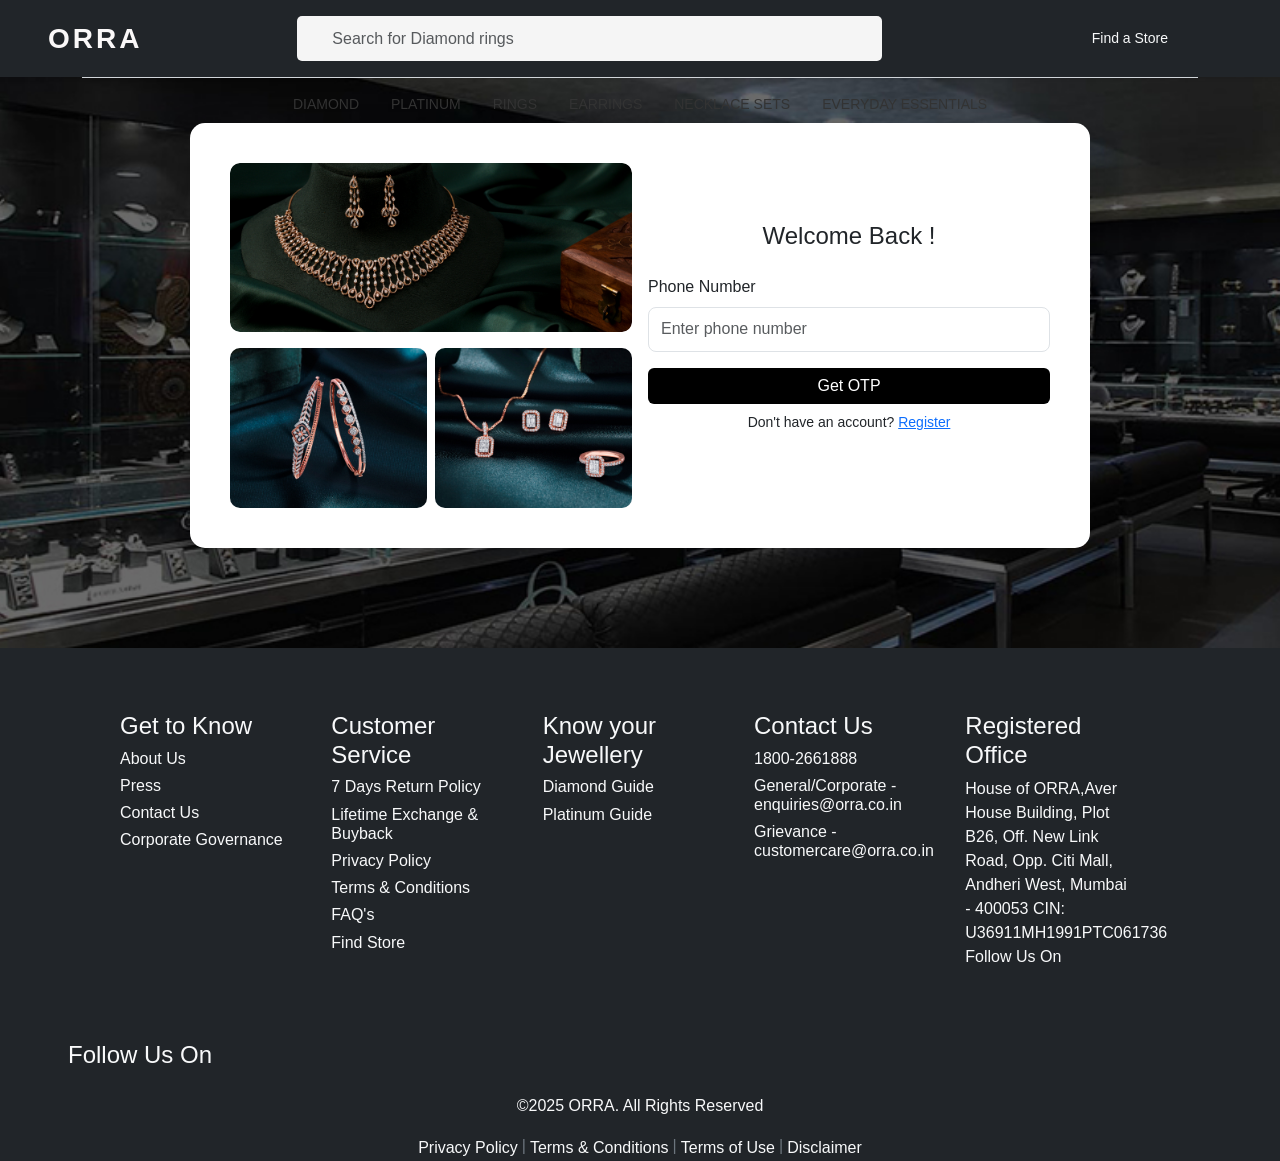
<file: login.html>
<!DOCTYPE html>
<html lang="en">
<head>
  <meta charset="UTF-8">
  <title>Customer Login</title>

  <!-- Bootstrap 5 CDN -->
  <link href="https://cdn.jsdelivr.net/npm/bootstrap@5.3.0/dist/css/bootstrap.min.css" rel="stylesheet">

  <style>
    body {
      background: url(orra-Store-Experience_1_1\ 2.jpg) no-repeat center center/cover scroll;
      height: 100vh;
      
      
    }

    .login-box {
      background: #fff;
      border-radius: 15px;
      padding: 40px;
      max-width: 900px;
      width: 100%; 
      box-shadow: 0 10px 30px rgba(0,0,0,0.2);
      margin: auto;
      
    }

    .img-box img {
      width: 100%;
      border-radius: 10px;
    }

    .img-small {   
      height: 160px;
      object-fit: cover;
      border-radius: 10px;
    }

    .btn-dark {
      background: #000;
      border: none;
    }

    .btn-dark:hover {
      background: #333;
    }

    .form-control {
      height: 45px;
      border-radius: 8px;
    } 
    
    
    .footer{
      margin-top: 100px;
        }
        

        body {
            font-family: 'Segoe UI', Tahoma, Geneva, Verdana, sans-serif;
        }

        /* Header Styling */
        .brand-name {
            font-weight: bold;
            letter-spacing: 3px;
            color: #faf8f8;
            text-decoration: none;
        }

        .search-container .form-control {
            border-radius: 0 5px 5px 0;
            background-color: #f5f5f5;
            border: none;
        }

        .search-container .input-group-text {
            border-radius: 5px 0 0 5px;
            background-color: #f5f5f5;
            border: none;
        }


        .product-card{
   overflow: hidden;
      border-radius: 10px;
}
 .product-card img {
      width: 100%;
      transition: transform 0.5s ease;
    }
  .product-card:hover img {
      transform: scale(1.1); /* Zoom In */
    }

        .nav-link {
            color: #333;
            font-weight: 500;
            font-size: 14px;
            text-transform: uppercase;
        }

        .nav-link:hover {
            color: #c6a355;
        }

        /* Offcanvas (Sidebar) Styling */
        .offcanvas {
            background-color: #000;
            color: #fff;
            width: 320px !important;
        }

        .offcanvas-header {
            border-bottom: 1px solid #333;
            padding: 1.5rem;
        }

        .category-section {
            background-color: #f9f9f9;
            color: #000;
        }

        .category-item {
            padding: 15px 20px;
            border-bottom: 1px solid #eee;
            display: flex;
            justify-content: space-between;
            font-weight: 500;
        }

        .offcanvas-footer {
            padding: 20px;
        }

        .footer-link {
            color: #fff;
            text-decoration: none;
            display: block;
            margin-bottom: 15px;
        }

        



  </style>
</head>

<body>

    <header class="sticky-top bg-dark shadow-sm">
        <div class="container-fluid px-lg-5 py-3">
            <div class="row align-items-center">

                <div class="col-lg-2 col-6 d-flex align-items-center">
                    <button class="btn d-lg-none me-2 p-0 border-0  text-light" type="button" data-bs-toggle="offcanvas"
                        data-bs-target="#offcanvasMenu">
                        <i class="bi bi-list fs-1"></i>
                    </button>
                    <a href="#" class="brand-name h3 mb-0">ORRA</a>
                </div>

                <div class="col-lg-7 d-none d-lg-block">
                    <div class="input-group search-container px-5">
                        <span class="input-group-text"><i class="bi bi-search"></i></span>
                        <input type="text" class="form-control" placeholder="Search for Diamond rings">
                    </div>
                </div>

                <div class="col-lg-3 col-6 d-flex justify-content-end align-items-center gap-3 text-light">
                    <div class="d-none d-lg-flex align-items-center gap-1 me-3">
                        <i class="bi bi-geo-alt"></i>
                        <small>Find a Store</small>
                    </div>
                    <a href="login.html" class="text-light"><i class="bi bi-person fs-4"></i></a>
                    <a href="#" class="text-light d-none d-md-block"><i class="bi bi-heart fs-4"></i></a>
                    <a href="#" class="text-light"><i class="bi bi-bag fs-4"></i></a>
                </div>
            </div>
    </header>

    <!-- header end -->
    <div class="container">
        <div class="row d-none d-lg-block text-light">
            <div class="col-12">
                <ul class="nav justify-content-center border-top pt-2">
                    <li class="nav-item"><a class="nav-link" href="diamond.html">Diamond <i
                                class="bi bi-chevron-down small"></i></a>
                                

                    </li>
                    <li class="nav-item"><a class="nav-link" href="platinum.html">Platinum <i
                                class="bi bi-chevron-down small"></i></a></li>
                    <li class="nav-item"><a class="nav-link" href="rings.html">Rings <i class="bi bi-chevron-down small"></i></a>
                    </li>
                    <li class="nav-item"><a class="nav-link" href="earrings.html">Earrings <i
                                class="bi bi-chevron-down small"></i></a></li>
                    <li class="nav-item"><a class="nav-link" href="necklace sets.html">Necklace Sets <i
                                class="bi bi-chevron-down small"></i></a></li>
                    <li class="nav-item"><a class="nav-link" href="everyday essentials.html">Everyday Essentials <i
                                class="bi bi-chevron-down small"></i></a></li>
                </ul>
            </div>
        </div>
    </div>
    </div>

    <div class="offcanvas offcanvas-start" tabindex="-1" id="offcanvasMenu">
        <div class="offcanvas-header d-flex flex-column align-items-start text-white">
            <div class="d-flex justify-content-between w-100 align-items-center">
                <span class="h4 mb-0 fw-bold">ORRA</span>
                <button type="button" class="btn-close btn-close-dark bg-light" data-bs-dismiss="offcanvas"></button>
            </div>
            <div class="mt-4">
                <a href="#" class="text-white text-decoration-none me-3">Login</a>
                <span class="text-secondary">|</span>
                <a href="#" class="text-white text-decoration-none ms-3">Signup</a>
            </div>
        </div>

        <div class="offcanvas-body p-0">
            <div class="category-section">
                <div class="category-item">Diamond <i class="bi bi-chevron-right"></i></div>
                <div class="category-item">Platinum <i class="bi bi-chevron-right"></i></div>
                <div class="category-item">Rings <i class="bi bi-chevron-right"></i></div>
                <div class="category-item">Earrings <i class="bi bi-chevron-right"></i></div>
                <div class="category-item">Necklace Sets <i class="bi bi-chevron-right"></i></div>
                <div class="category-item border-0">Everyday Essentials <i class="bi bi-chevron-right"></i></div>
            </div>

            <div class="offcanvas-footer">
                <a href="#" class="footer-link">My Orders</a>
                <a href="#" class="footer-link">FAQs</a>
                <div class="mt-5">
                    <i class="bi bi-telephone"></i> <span class="ms-2">1800-2661888</span>
                </div>
            </div>
        </div>
    </div>
  <!-- kkkkkkk
  

















  <!-- header end -->

    
<div class="login-box ">
  <div class="row g-3 align-items-center">

    <!-- Left Image Section -->
    <div class="col-md-6">
      <div class="img-box mb-3">
        <img src="login  big.png" alt="">
      </div>

      <div class="row g-2">
        <div class="col-6">
          <img src="login small 1.jpg" class="img-small w-100" alt="">
        </div>
        <div class="col-6">
          <img src="login small 2.jpg" class="img-small w-100" alt="">
        </div>
      </div>
    </div>

    <!-- Right Login Section -->
    <div class="col-md-6">
      <h4 class="mb-4 text-center">Welcome Back !</h4>

      <form>
        <div class="mb-3">
          <label class="form-label">Phone Number</label>
          <input type="text" class="form-control" placeholder="Enter phone number">
        </div>

        <button class="btn btn-dark w-100 mb-2">Get OTP</button>

        <p class="text-center small">
          Don't have an account? <a href="#">Register</a>
        </p>
      </form>
    </div>

  </div>
</div>

</div>
<div class="container-fluid bg-dark  d-block align-items-center footer">

    <div class="row gap-4 ms-5    p-5 pt-5">


      <div class="col-lg-2 text-light  mt-3">
        <h4>Get to Know</h4>
        <h6>About Us</h6>
        <h6>Press</h6>
        <h6>Contact Us</h6>
        <h6>Corporate Governance</h6>

      </div>
      <div class="col-lg-2 text-light mt-3">
        <h4>Customer Service</h4>
        <h6>7 Days Return Policy</h6>
        <h6>Lifetime Exchange & Buyback</h6>
        <h6>Privacy Policy</h6>
        <h6>Terms & Conditions</h6>
        <h6>FAQ's</h6>
        <h6>Find Store</h6>
      </div>
      <div class="col-lg-2 text-light mt-3">
        <h4>Know your Jewellery</h4>
        <h6>Diamond Guide</h6>
        <h6>Platinum Guide</h6>


      </div>
      <div class="col-lg-2 text-light mt-3">
        <h4>Contact Us</h4>
        <h6><i class="bi bi-telephone"></i> 1800-2661888 </h6>
        <h6> <i class="bi bi-envelope-fill"></i> General/Corporate - enquiries@orra.co.in</h6>
        <h6> <i class="bi bi-envelope-fill"></i> Grievance - customercare@orra.co.in

        </h6>

      </div>
      <div class="col-lg-2 text-light mt-3">
        <h4>Registered Office</h4>
        <p>House of ORRA,Aver House Building,
          Plot B26, Off. New Link Road, Opp. Citi Mall, Andheri West, Mumbai - 400053
          CIN: U36911MH1991PTC061736 Follow Us On</p>

      </div>

    </div>


    <div class=" text-light ms-5">
      <h4 class="m-2">Follow Us On</h4>
    </div>
    <div class="d-flex text-light ms-5 icon">
      <i class="fa-brands fa-instagram m-2"></i>
      <i class="fa-brands fa-whatsapp m-2"></i>
      <i class="fa-brands fa-x-twitter m-2"></i>
      <i class="fa-brands fa-facebook-f m-2"></i>
      <i class="fa-brands fa-youtube m-2"></i>
      <i class="fa-brands fa-linkedin-in m-2"></i>

    </div>

    <div class="text-center text-light">
      <p>©2025 ORRA. All Rights Reserved </p>
      <div class="d-flex justify-content-center">
        <h6 class="m-1">Privacy Policy</h6>
        <span class="text-secondary">|</span>
        <h6 class="m-1">Terms & Conditions</h6>
        <span class="text-secondary">|</span>
        <h6 class="m-1">Terms of Use</h6>
        <span class="text-secondary">|</span>
        <h6 class="m-1">Disclaimer</h6>
      </div>

    </div>







  </div>

  </div>
  </div>

























  <script src="https://cdn.jsdelivr.net/npm/bootstrap@5.3.8/dist/js/bootstrap.bundle.min.js"
    integrity="sha384-FKyoEForCGlyvwx9Hj09JcYn3nv7wiPVlz7YYwJrWVcXK/BmnVDxM+D2scQbITxI"
    crossorigin="anonymous"></script>





</body>
</html>
</file>
